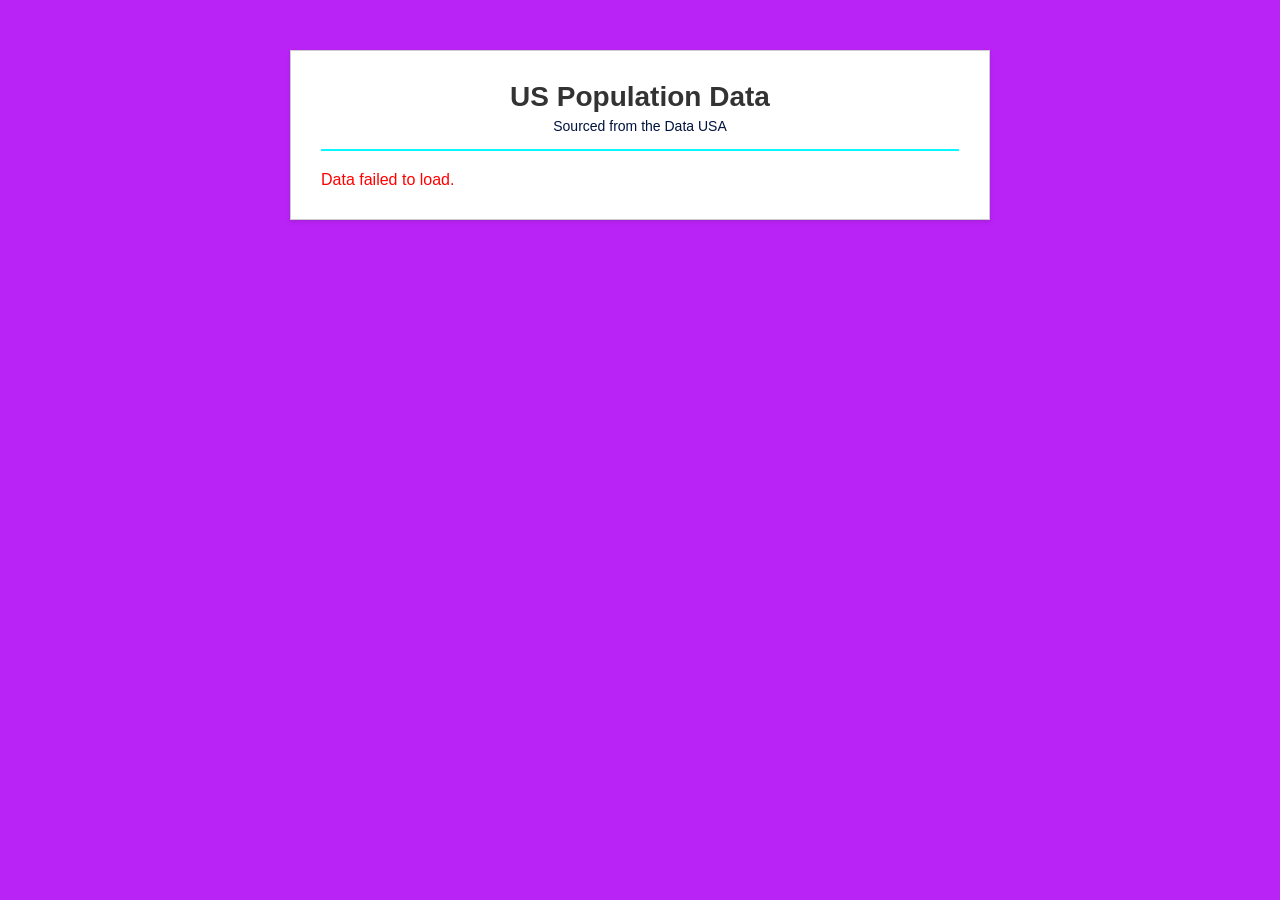
<file: HW2/index.html>
<!doctype html>
<html lang="en">
<head>
    <meta charset="UTF-8">
    <meta name="viewport" content="width=device-width, initial-scale=1.0">
    <title>US Population Data - CS3980</title>
    <!-- call Style sheet -->
    <link rel="stylesheet" href="style.css">
</head>
<body>
    <div class="container">
        <header>
            <h1>US Population Data</h1>
            <p>Sourced from the Data USA</p>
        </header>

        <main>
            <!-- Table holding data -->
            <div id="table-container">
                <p class="loading-text">Fetching data</p>
            </div>
        </main>
    </div>

    <!-- Run JavaScript file -->
    <script src="main.js"></script>
</body>
</html>
</file>
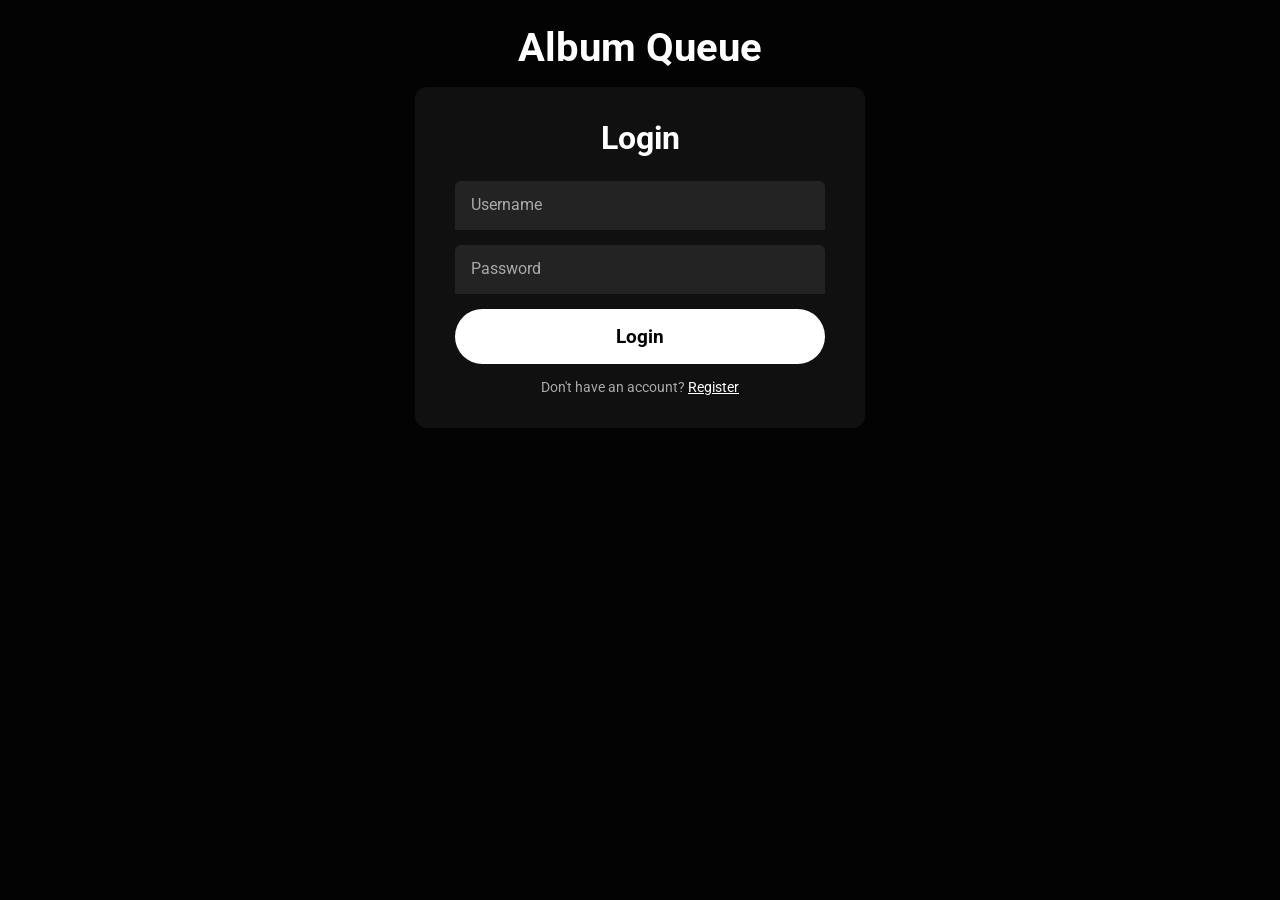
<file: MidTerm-AlbumListenQueue/Frontend/index.html>
<!-- index.html -->
<!DOCTYPE html>
<html lang="en">
<head>
    <meta charset="UTF-8">
    <meta name="viewport" content="width=device-width, initial-scale=1.0">
    <title>Album Queue</title>
    <link rel="stylesheet" href="style.css">
</head>
<body>
    <div id="app">
        <h1>Album Queue</h1>
        
        <!-- Auth Section -->
        <div id="auth-section">
            <div id="login-form-container">
                <h2>Login</h2>
                <form id="login-form" class="auth-form">
                    <input type="text" id="login-username" placeholder="Username" required>
                    <input type="password" id="login-password" placeholder="Password" required>
                    <button type="submit" id="login-submit-btn">Login</button>
                </form>
                <div class="auth-toggle">
                    Don't have an account? <a onclick="showRegister()">Register</a>
                </div>
            </div>

            <div id="register-form-container" style="display: none;">
                <h2>Register</h2>
                <form id="register-form" class="auth-form">
                    <input type="text" id="reg-username" placeholder="Username" required>
                    <input type="email" id="reg-email" placeholder="Email" required>
                    <input type="password" id="reg-password" placeholder="Password" required>
                    <button type="submit" id="register-submit-btn">Register</button>
                </form>
                <div class="auth-toggle">
                    Already have an account? <a onclick="showLogin()">Login</a>
                </div>
            </div>
        </div>

        <div id="main-content" style="display: none;">
            <div id="user-info">
                <span>Logged in as: <strong id="current-username"></strong></span>
                <button onclick="logout()" id="logout-btn">Logout</button>
            </div>

            <!-- Updated Form Structure -->
            <form id="add-album-form">
                <h2 id="form-title">Add to Queue</h2>
                <div class="form-grid">
                    <!--Text Input for Album details-->
                    <input type="text" id="title" placeholder="Album Title" required class="full-width">
                    <input type="text" id="artist" placeholder="Artist" required>
                    <input type="number" id="year" placeholder="Year">
                    <!--Drop down menu for listening form-->
                    <select id="listen_format" required>
                        <option value="" disabled selected>Music Format</option>
                        <option value="Digital">Digital</option>
                        <option value="Vinyl">Vinyl</option>
                        <option value="CD">CD</option>
                        <option value="Cassette">Cassette</option>
                    </select>
                    <!-- check box for priority-->
                    <div class="priority-input">
                        <input type="checkbox" id="priority">
                        <label for="priority">Priority Album</label>
                    </div>
                    
                    <!-- Button Container -->
                    <div class="form-buttons full-width">
                        <button type="submit" id="submit-btn">Add Album</button>
                        
                        <!--edit cancel button (starts hidden show when declare edit mode)-->
                        <button type="button" id="cancel-edit-btn" class="full-width" style="display: none;" onclick="cancelEdit()">Cancel Edit</button>
                    </div>
                </div>
            </form>
            <!--Albums lists-->
            <div class="list-section">
                <h2>Listening Queue</h2>
                <div id="album-list"></div>
            </div>

            <div class="list-section">
                <h2>Listened Albums</h2>
                <div id="listened-album-list"></div>
            </div>
        </div>
    </div>
    <script src="script.js" defer></script>
</body>
</html>
</file>
<file: HW2/style.css>
/* style.css */

/* Basic Reset */
* {
    margin: 0;
    padding: 0;
    box-sizing: border-box;
}

body {
    font-family: Arial, Helvetica, sans-serif;
    background-color: #b923f5;
    color: #333;
    display: flex;
    justify-content: center;
    padding: 50px;
}

/* Main Container */
.container {
    background-color: #ffffff;
    width: 700px; 
    padding: 30px;
    border: 1px solid #ccc;
    box-shadow: 0 2px 4px rgba(0, 0, 0, 0.1);
}

/* Header Styles */
header {
    text-align: center;
    margin-bottom: 20px;
    padding-bottom: 15px;
    border-bottom: 2px solid #09f7ff;
}

header h1 {
    font-size: 28px;
    margin-bottom: 5px;
}

header p {
    color: #00133d;
    font-size: 14px;
}

/* Loading Text */
.loading-text {
    text-align: center;
    color: #666;
    padding: 20px;
}

.population-table {
    width: 90%;
    border-collapse: collapse;
    margin: 0 auto;
}

.population-table th, 
.population-table td {
    padding: 12px;
    text-align: center;
    border: 1px solid #ddd;
}

.population-table th {
    background-color: #eaeaea;
    font-weight: bold;
}
/* every other element highlighted for better visibility*/

.population-table tbody tr:nth-child(even) {
    background-color: #867aeea2;
}
</file>
<file: MidTerm-AlbumListenQueue/Frontend/style.css>
/* style.css */

/* --- Google Fonts (Roboto) to match YouTube Music --- */
@import url('https://fonts.googleapis.com/css2?family=Roboto:wght@400;500;700&display=swap');

/* --- Global & Reset --- */
* {
    margin: 0;
    padding: 0;
    box-sizing: border-box;
}

body {
    background-color: #030303; /* YT Music main background */
    color: #ffffff;
    font-family: 'Roboto', -apple-system, BlinkMacSystemFont, sans-serif;
    padding: 24px;
    -webkit-font-smoothing: antialiased;
}

/* --- Main App Grid Layout --- */
#app {
    max-width: 1400px;
    margin: 0 auto;
    display: grid;
    /* Defines the 2 columns */
    grid-template-columns: 1fr 1fr;
    grid-template-areas:
        "header header"
        "auth auth"
        "main main";
    gap: 16px 48px; /* Reduced vertical gap to pull elements up */
}

h1 {
    grid-area: header;
    font-size: 2.5rem;
    font-weight: 700;
    margin-top: 0; /* Removed top margin to pull header up */
    text-align: center;
}

/* --- Auth Section --- */
#auth-section {
    grid-area: auth;
    background-color: rgba(255, 255, 255, 0.05);
    padding: 32px 40px; /* Slightly more padding */
    border-radius: 12px;
    max-width: 450px; /* Slightly wider */
    width: 100%;
    margin: 0 auto;
}

#auth-section h2 {
    font-size: 2rem; /* Bigger title */
    margin-bottom: 24px;
    text-align: center;
}

.auth-form {
    display: flex;
    flex-direction: column;
    gap: 15px;
}

.auth-form input, 
.auth-form button {
    font-size: 1.2rem; /* Bigger input and button text */
    padding: 16px;
}

.auth-toggle {
    text-align: center;
    margin-top: 15px;
    color: #aaaaaa;
    font-size: 0.9rem;
}

.auth-toggle a {
    color: #ffffff;
    text-decoration: underline;
    cursor: pointer;
}

#login-submit-btn, #register-submit-btn {
    background-color: #ffffff;
    color: #030303;
    font-weight: 700;
}

/* --- Main Content (Hidden until login) --- */
#main-content {
    grid-area: main;
    display: grid;
    grid-template-columns: 1fr 1fr;
    grid-template-areas:
        "user-info user-info"
        "form form"
        "queue listened";
}

#user-info {
    grid-area: user-info;
    display: flex;
    justify-content: space-between;
    align-items: center;
    background: rgba(255, 255, 255, 0.05);
    padding: 10px 60px; /* Increased padding */
    border-radius: 10px;
    font-size: 1.25rem; /* Larger font size for the banner text */
    margin-bottom: 40px; /* Specific extra gap below the banner */
}


#logout-btn {
    background-color: transparent;
    color: #ffffff;
    padding: 8px 20px; /* Slightly larger button */
    font-size: 1rem; /* Larger logout text */
    border: 1px solid rgba(255, 255, 255, 0.2);
    border-radius: 20px;
}

#logout-btn:hover {
    background-color: rgba(255, 255, 255, 0.1);
}

/* --- Form Styling (Top) --- */
#add-album-form {
    grid-area: form;
    background-color: rgba(255, 255, 255, 0.05); /* Subtle dark surface */
    padding: 24px 32px;
    border-radius: 12px;
    max-width: 800px;
    width: 100%;
    margin: 0 auto;
}

#form-title {
    font-size: 1.5rem;
    margin-bottom: 24px;
    font-weight: 700;
}

.form-grid {
    display: grid;
    grid-template-columns: 1fr 1fr;
    gap: 20px;
}

.full-width {
    grid-column: 1 / -1;
}

/* Material UI / YT Music style inputs */
input[type="text"], 
input[type="number"], 
input[type="password"],
input[type="email"],
select {
    background-color: rgba(255, 255, 255, 0.08);
    color: #ffffff;
    border: none;
    border-bottom: 2px solid transparent;
    border-radius: 6px 6px 0 0;
    padding: 14px 16px;
    font-size: 1rem;
    font-family: inherit;
    outline: none;
    transition: background-color 0.2s, border-bottom-color 0.2s;
}

input[type="text"]:focus, 
input[type="number"]:focus, 
input[type="password"]:focus,
input[type="email"]:focus,
select:focus {
    background-color: rgba(255, 255, 255, 0.12);
    border-bottom: 2px solid #ffffff; /* Bright underline on focus */
}

input::placeholder {
    color: #aaaaaa;
}

select option {
    background-color: #212121;
    color: #ffffff;
}

.priority-input {
    display: flex;
    align-items: center;
    gap: 10px;
    color: #aaaaaa;
    font-weight: 500;
}

.priority-input input[type="checkbox"] {
    width: 18px;
    height: 18px;
    accent-color: #ffffff;
    cursor: pointer;
}

/* Form Buttons */
.form-buttons {
    display: flex;
    flex-direction: column;
    gap: 12px;
    margin-top: 10px;
}

button {
    border: none;
    border-radius: 30px; /* YT Music pill shape */
    padding: 12px 24px;
    font-size: 1rem;
    font-weight: 500;
    cursor: pointer;
    font-family: inherit;
    transition: transform 0.1s, background-color 0.2s;
}

button:active {
    transform: scale(0.97);
}

#submit-btn {
    background-color: #ffffff;
    color: #030303;
    font-weight: 700;
}

#submit-btn:hover {
    background-color: #e5e5e5;
}

#cancel-edit-btn {
    background-color: transparent;
    color: #aaaaaa;
    border: 1px solid rgba(255, 255, 255, 0.2);
}

#cancel-edit-btn:hover {
    background-color: rgba(255, 255, 255, 0.1);
    color: #ffffff;
}

/* --- List Sections (Left & Right) --- */
.list-section {
    display: flex;
    flex-direction: column;
    gap: 16px;
}

.list-section:nth-of-type(1) {
    grid-area: queue; /* Forces Queue to Left Column */
}

.list-section:nth-of-type(2) {
    grid-area: listened; /* Forces Listened to Right Column */
}

.list-section h2 {
    font-size: 1.75rem;
    font-weight: 700;
    margin-bottom: 8px;
    border-bottom: 1px solid rgba(255, 255, 255, 0.1);
    padding-bottom: 12px;
}

#album-list, 
#listened-album-list {
    display: flex;
    flex-direction: column;
    gap: 8px;
}

/* --- Album Items --- */
.album-item, 
.listened-item {
    background-color: transparent;
    border-radius: 8px;
    padding: 16px;
    display: flex;
    flex-direction: column;
    gap: 12px;
    transition: background-color 0.2s;
}

.album-item:hover, 
.listened-item:hover {
    background-color: rgba(255, 255, 255, 0.05); /* Hover row highlight */
}

.album-item.priority-asap {
    border-left: 4px solid #ffffff;
    background-color: rgba(255, 255, 255, 0.03);
}

/* Details & Text */
.album-details {
    display: flex;
    flex-direction: column;
    gap: 4px;
}

.album-title {
    font-size: 1.15rem;
    font-weight: 500;
    color: #ffffff;
}

.album-artist {
    font-size: 1rem;
    color: #aaaaaa;
}

.album-meta {
    font-size: 0.85rem;
    color: #717171;
    margin-top: 2px;
}

/* List Item Controls (Chip Buttons) */
.album-controls {
    display: flex;
    flex-wrap: wrap;
    gap: 8px;
    margin-top: 4px;
}

.album-controls button {
    background-color: transparent;
    color: #ffffff;
    padding: 6px 16px;
    font-size: 0.85rem;
    border: 1px solid rgba(255, 255, 255, 0.2);
    border-radius: 16px; /* Small chips */
}

.album-controls button:hover {
    background-color: rgba(255, 255, 255, 0.1);
    border-color: rgba(255, 255, 255, 0.4);
}

.album-controls .priority-toggle-btn.priority-asap {
    background-color: #ffffff;
    color: #030303;
    border-color: #ffffff;
    font-weight: 500;
}

.album-controls .delete-btn:hover {
    background-color: rgba(255, 50, 50, 0.1);
    color: #ff6b6b;
    border-color: #ff6b6b;
}

/* --- Listened Specific Styling --- */
.listened-item {
    flex-direction: row;
    justify-content: space-between;
    align-items: center;
}

.rating-display {
    font-size: 1.5rem;
    font-weight: 700;
    color: #ffffff;
    background-color: rgba(255, 255, 255, 0.1);
    padding: 8px 16px;
    border-radius: 8px;
}

/* --- Responsive Design (Stack for mobile/tablets) --- */
@media (max-width: 900px) {
    #app {
        grid-template-columns: 1fr; /* Turns back into 1 column */
        grid-template-areas:
            "header"
            "auth"
            "main";
    }
    
    #main-content {
        grid-template-columns: 1fr;
        grid-template-areas:
            "user-info"
            "form"
            "queue"
            "listened";
    }

    .form-grid {
        grid-template-columns: 1fr;
    }
}
</file>
